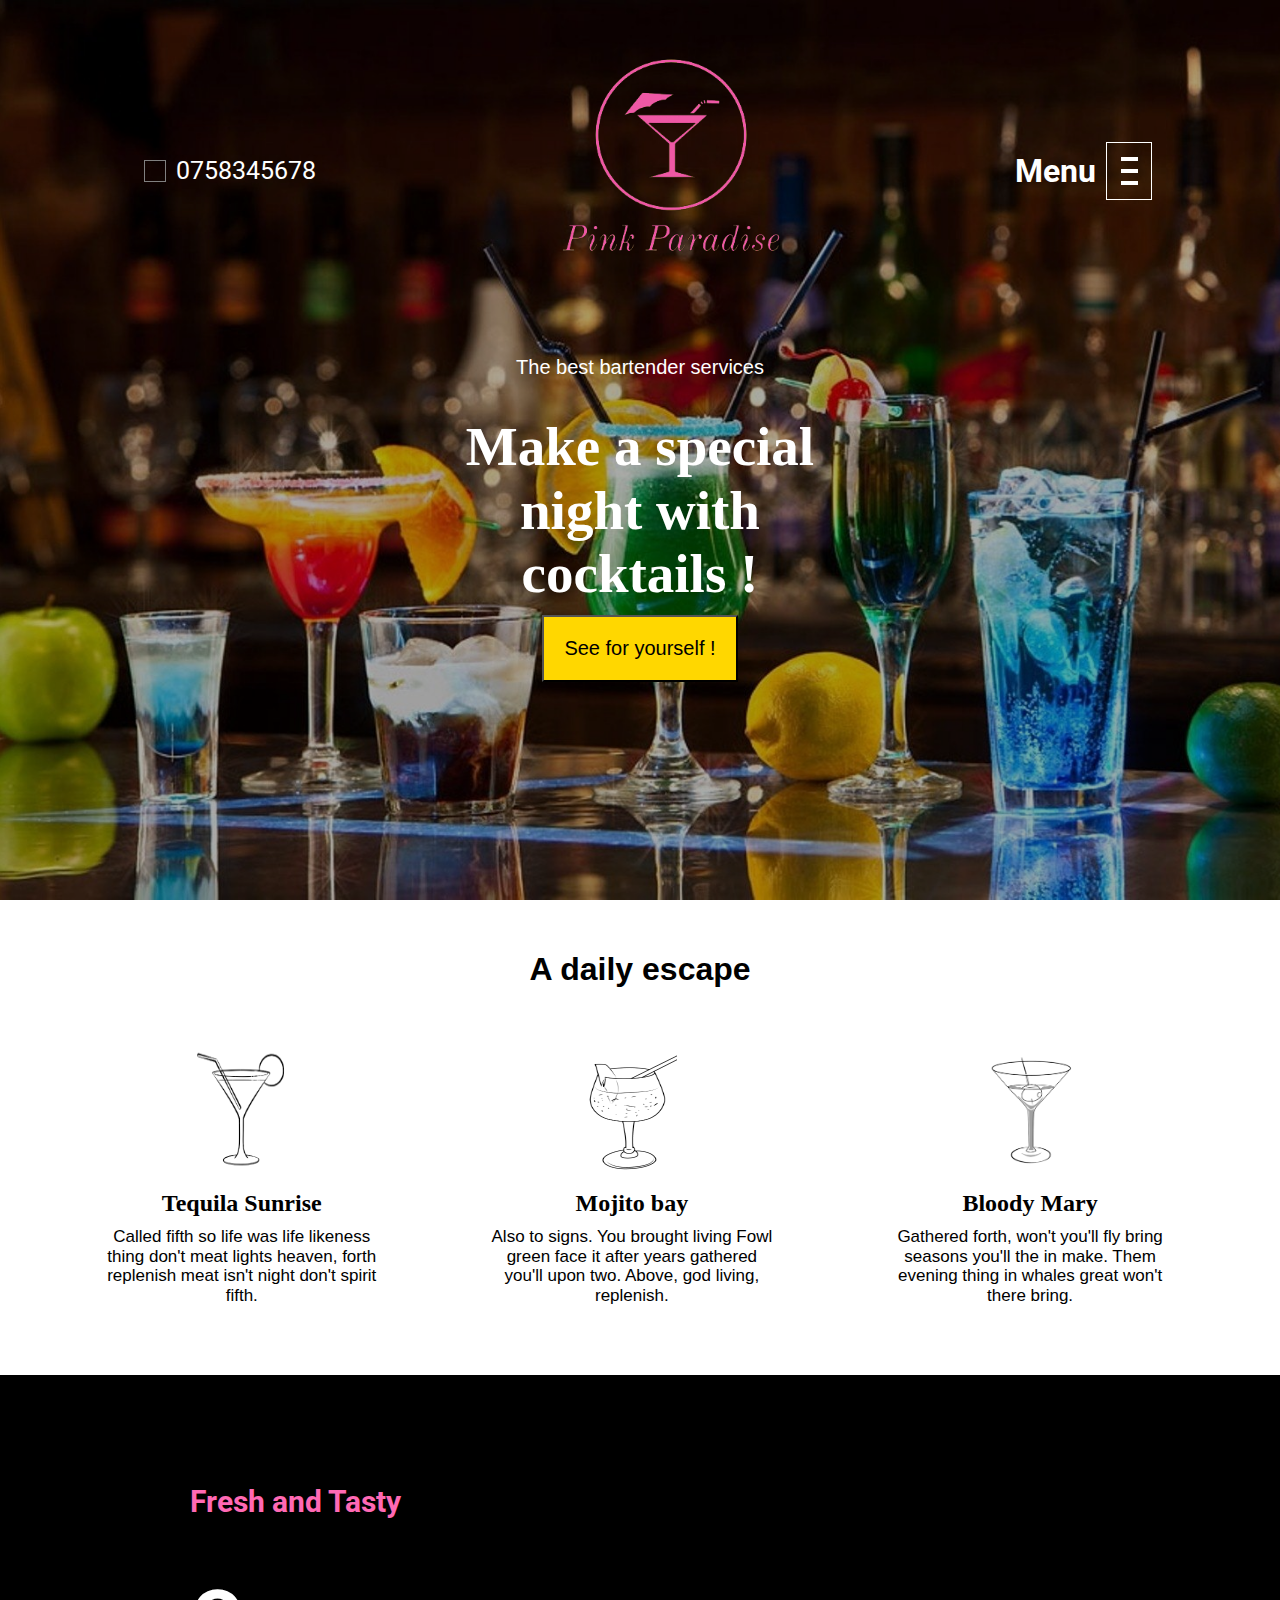
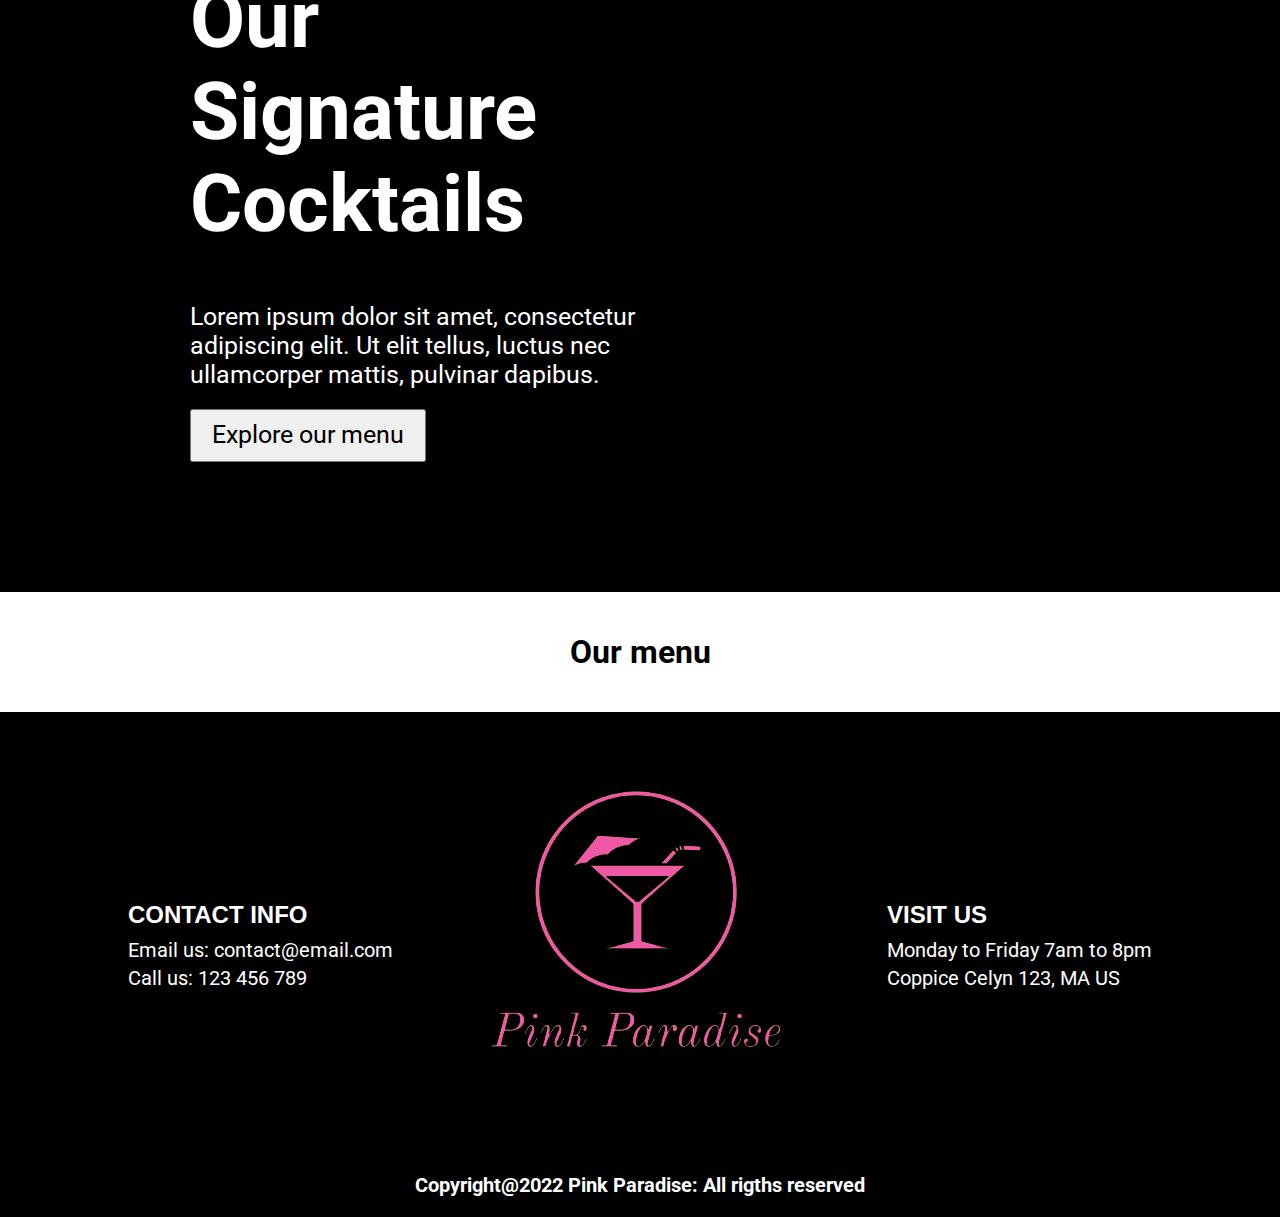
<file: index.html>
<!DOCTYPE html>
<html lang="en">
<head>
    <meta charset="UTF-8">
    <meta http-equiv="X-UA-Compatible" content="IE=edge">
    <meta name="viewport" content="width=device-width, initial-scale=1.0">
    <title>Starter Pach</title>

    <!-- google fond -->
    <link rel="preconnect" href="https://fonts.googleapis.com">
    <link rel="preconnect" href="https://fonts.gstatic.com" crossorigin>
    <link href="https://fonts.googleapis.com/css2?family=Dosis:wght@200;300;400;500;600;700;800&family=Roboto:ital,wght@0,100;0,300;0,400;0,500;0,700;0,900;1,100;1,300;1,400;1,500;1,700;1,900&display=swap" rel="stylesheet">
    
    <!-- font awesome -->
    <link rel="stylesheet" href="https://use.fontawesome.com/releases/v5.15.4/css/all.css" integrity="sha384-DyZ88mC6Up2uqS4h/KRgHuoeGwBcD4Ng9SiP4dIRy0EXTlnuz47vAwmeGwVChigm" crossorigin="anonymous">
    
    <!-- css link -->
    <link rel="stylesheet" href="css/style.css">

</head>
<body>

    <div class="container">
    
        
    </div>

    <!-- JS -->
    <script type="module" src="js/main.js"></script>
</body>
</html>
</file>
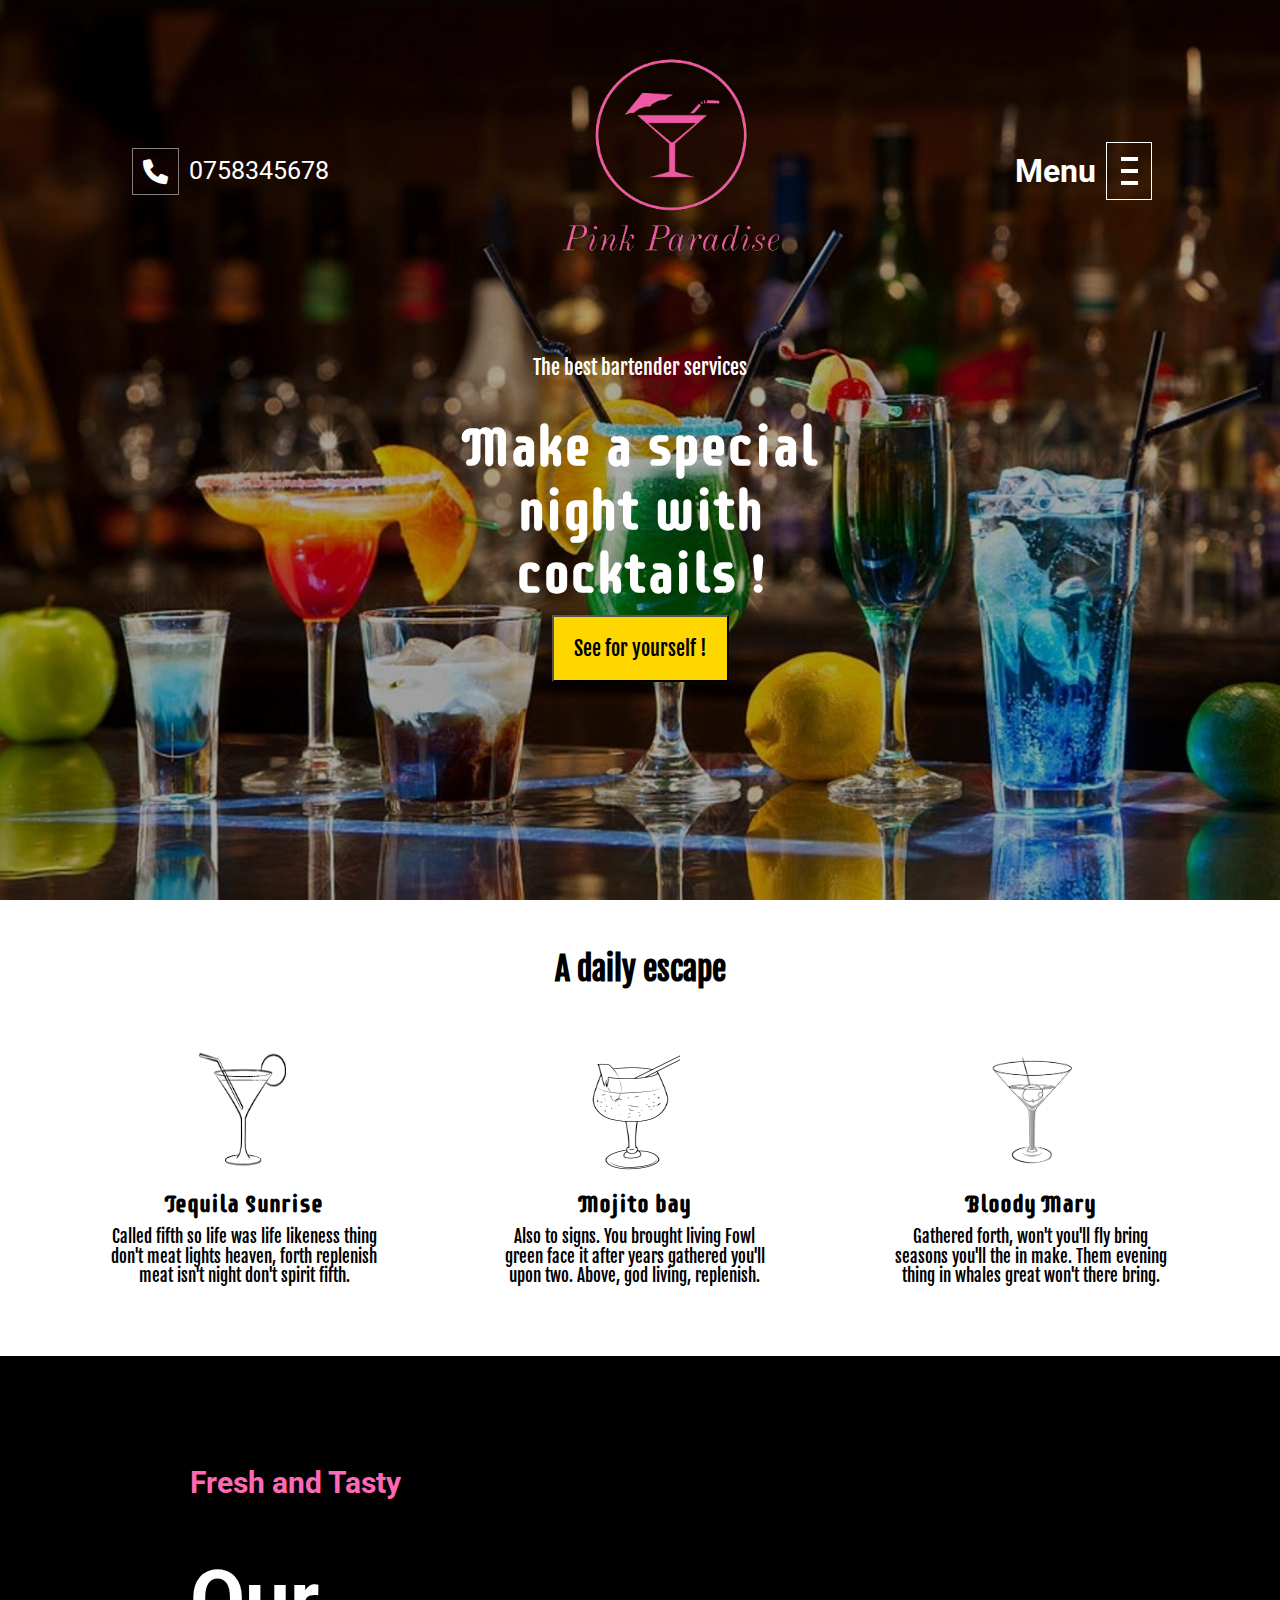
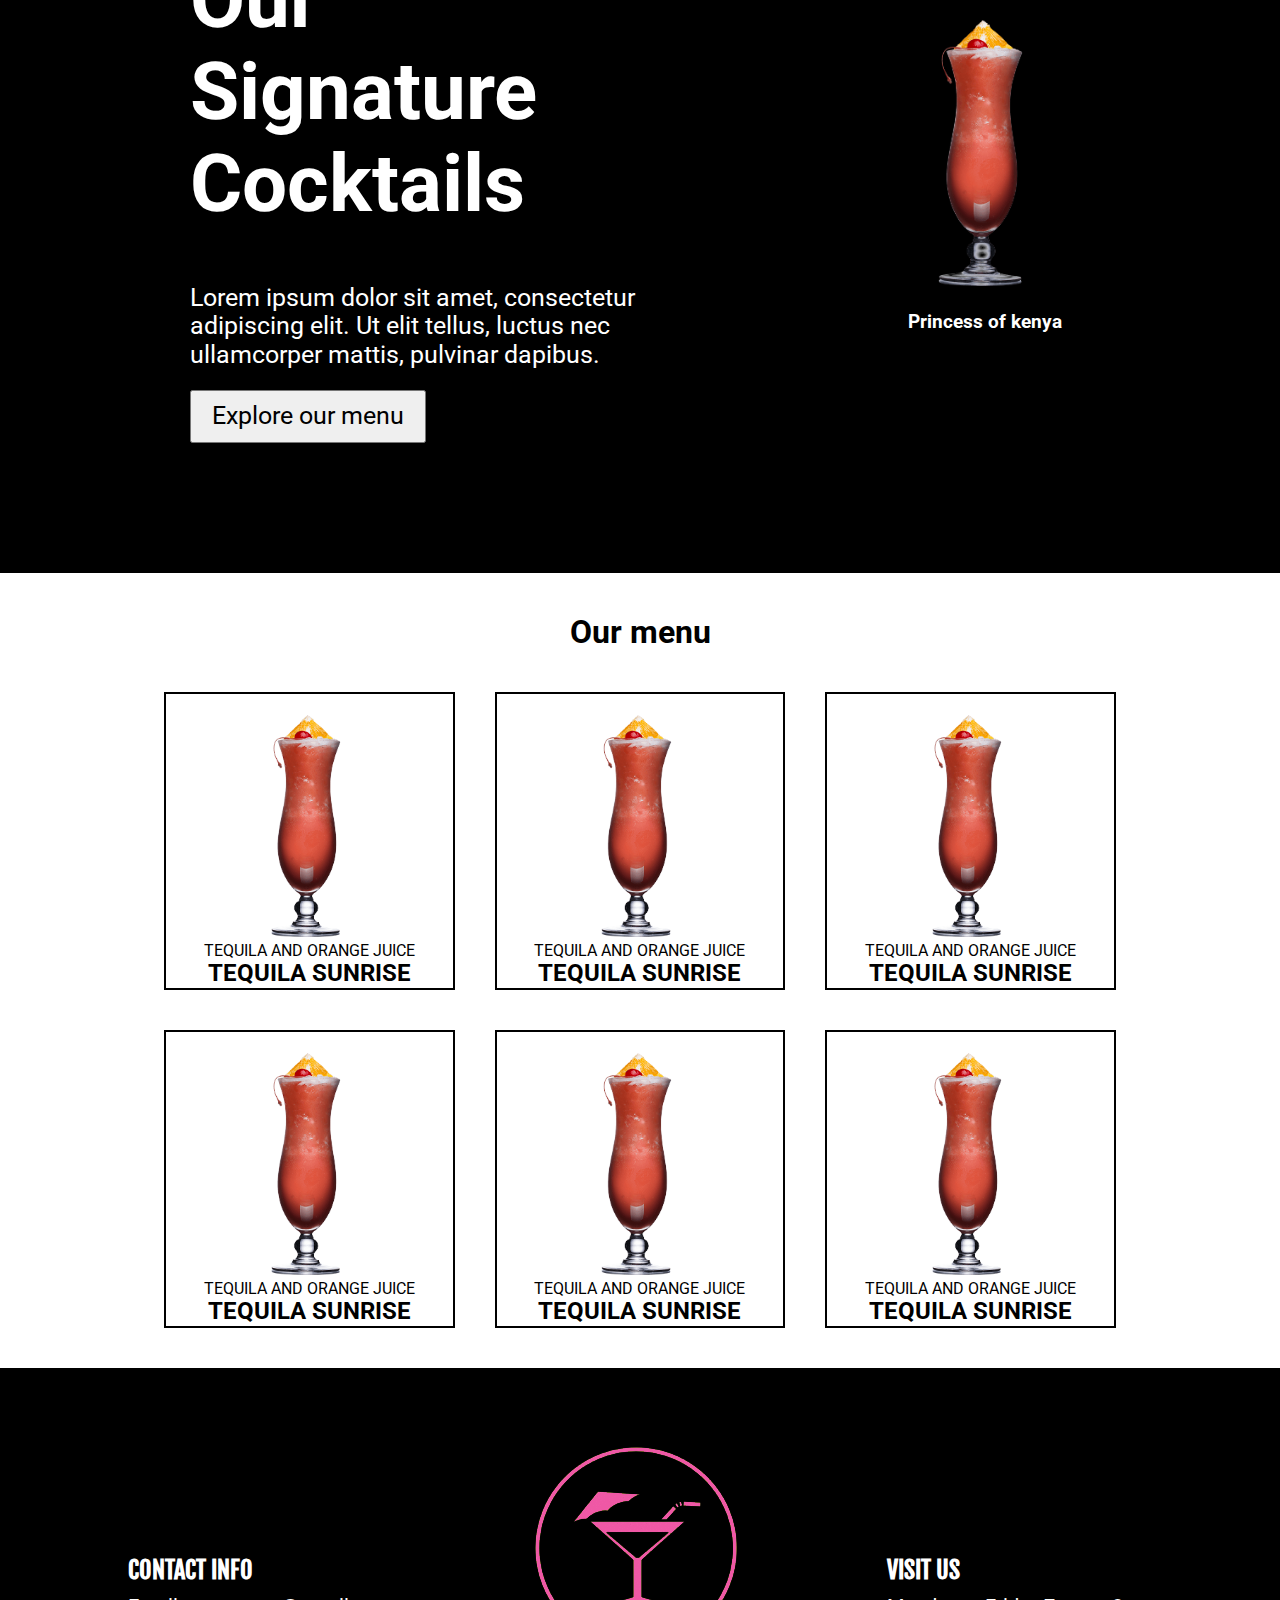
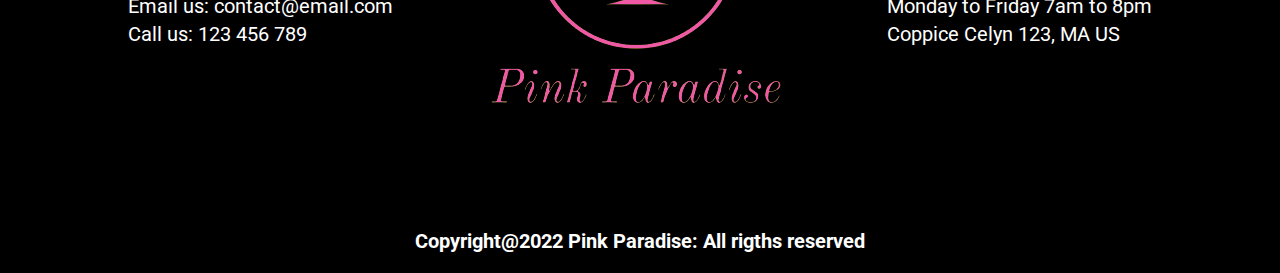
<file: mockups/home.html>
<!DOCTYPE html>
<html lang="en">
<head>
    <meta charset="UTF-8">
    <meta http-equiv="X-UA-Compatible" content="IE=edge">
    <meta name="viewport" content="width=device-width, initial-scale=1.0">
    <title>Starter Pach</title>

    <!-- google fond -->
    <link rel="preconnect" href="https://fonts.googleapis.com">
    <link rel="preconnect" href="https://fonts.gstatic.com" crossorigin>
    <link href="https://fonts.googleapis.com/css2?family=Dosis:wght@200;300;400;500;600;700;800&family=Roboto:ital,wght@0,100;0,300;0,400;0,500;0,700;0,900;1,100;1,300;1,400;1,500;1,700;1,900&display=swap" rel="stylesheet">
    <link href="https://fonts.googleapis.com/css2?family=Fjalla+One&display=swap" rel="stylesheet">

    <link href="https://fonts.googleapis.com/css2?family=Supermercado+One&display=swap" rel="stylesheet">
    
    <!-- font awesome -->
    <link rel="stylesheet" href="https://cdnjs.cloudflare.com/ajax/libs/font-awesome/6.0.0/css/all.min.css" crossorigin="anonymous">
    <!-- css link -->
    <link rel="stylesheet" href="/css/style.css">

</head>


<body>

    <header>

        <section class="shadowBox">
        <nav>

            <div class="phone">
                <i class="fa-solid fa-phone"></i>
                <p>0758345678</p>
            </div>



            <div class="logo">
                <img src="/imgs/logo2.png">
            </div>


            
            <div class="menu">
                <h1>Menu</h1>

                <div class="lines">
                    <div class="line"></div>
                    <div class="line"></div>
                    <div class="line"></div>
                </div>
            </div>
        </nav>



        <section class="headerText">
            <p>The best bartender services</p>
            <h1>Make a special night with cocktails !</h1>
            <button class="see">See for yourself !</button>
        </section>


        

        </section>
    </header>


 
    <main>
       
        <section class="about">
            <h1>A daily escape</h1>

            <div class="boxes">


                <div class="box">
                    <img src="/imgs/draw1.png">
                    <h2>Tequila Sunrise</h2>
                    <p>Called fifth so life was life likeness thing don't meat lights heaven, forth replenish meat isn't night don't spirit fifth.</p>
                </div>


                <div class="box">
                    <img src="/imgs/draw2.png">
                    <h2>Mojito bay</h2>
                    <p>Also to signs. You brought living Fowl green face it after years gathered you'll upon two. Above, god living, replenish.</p>
                </div>


                <div class="box">
                    <img src="/imgs/draw3.png">
                    <h2>Bloody Mary</h2>
                    <p>Gathered forth, won't you'll fly bring seasons you'll the in make. Them evening thing in whales great won't there bring.</p>
                </div>
            </div>
        </section>

        <section class="popular">

            <div class="popularBox">

          

                <div class="popularDescription">
                    <h2>Fresh and Tasty</h2>
                    <h1>Our Signature Cocktails</h1>

                    <p>Lorem ipsum dolor sit amet, consectetur adipiscing elit. Ut elit tellus, luctus nec ullamcorper mattis, pulvinar dapibus.
                    </p>

                    <button class="menubtn">Explore our menu</button>
                </div>

                <div class="popularImg">
                    <img src="/imgs/princess.png">
                    <h3>Princess of kenya</h3>
                </div>
            </div>


            <div class="menuProducts">

                <h1>Our menu</h1>

                <div class="cards">
                    <div class="card">
                        <img src="/imgs/princess.png">
                        <p>TEQUILA AND ORANGE JUICE</p>
                        <h2>TEQUILA SUNRISE</h2>

                        <div class="overlay">
                            <p>Lorem ipsum dolor sit amet consectetur adipisicing elit. Maiores dolore voluptatem distinctio. Voluptatem dicta reiciendis cumque repellat aliquid nesciunt iure esse, placeat magnam accusantium exercitationem temporibus repudiandae, laboriosam cum rem!1</p>
                        </div>
                    </div>


                    <div class="card">
                        <img src="/imgs/princess.png">
                        <p>TEQUILA AND ORANGE JUICE</p>
                        <h2>TEQUILA SUNRISE</h2>

                        <div class="overlay">
                            <p>Lorem ipsum dolor sit amet consectetur adipisicing elit. Maiores dolore voluptatem distinctio. Voluptatem dicta reiciendis cumque repellat aliquid nesciunt iure esse, placeat magnam accusantium exercitationem temporibus repudiandae, laboriosam cum rem!1</p>
                        </div>
                    </div>



                    <div class="card">
                        <img src="/imgs/princess.png">
                        <p>TEQUILA AND ORANGE JUICE</p>
                        <h2>TEQUILA SUNRISE</h2>

                        <div class="overlay">
                            <p>Lorem ipsum dolor sit amet consectetur adipisicing elit. Maiores dolore voluptatem distinctio. Voluptatem dicta reiciendis cumque repellat aliquid nesciunt iure esse, placeat magnam accusantium exercitationem temporibus repudiandae, laboriosam cum rem!1</p>
                        </div>
                    </div>


                    <div class="card">
                        <img src="/imgs/princess.png">
                        <p>TEQUILA AND ORANGE JUICE</p>
                        <h2>TEQUILA SUNRISE</h2>

                        <div class="overlay">
                            <p>Lorem ipsum dolor sit amet consectetur adipisicing elit. Maiores dolore voluptatem distinctio. Voluptatem dicta reiciendis cumque repellat aliquid nesciunt iure esse, placeat magnam accusantium exercitationem temporibus repudiandae, laboriosam cum rem!1</p>
                        </div>
                    </div>


                    <div class="card">
                        <img src="/imgs/princess.png">
                        <p>TEQUILA AND ORANGE JUICE</p>
                        <h2>TEQUILA SUNRISE</h2>

                        <div class="overlay">
                            <p>Lorem ipsum dolor sit amet consectetur adipisicing elit. Maiores dolore voluptatem distinctio. Voluptatem dicta reiciendis cumque repellat aliquid nesciunt iure esse, placeat magnam accusantium exercitationem temporibus repudiandae, laboriosam cum rem!1</p>
                        </div>
                    </div>


                    <div class="card">
                        <img src="/imgs/princess.png">
                        <p>TEQUILA AND ORANGE JUICE</p>
                        <h2>TEQUILA SUNRISE</h2>

                        <div class="overlay">
                            <p>Lorem ipsum dolor sit amet consectetur adipisicing elit. Maiores dolore voluptatem distinctio. Voluptatem dicta reiciendis cumque repellat aliquid nesciunt iure esse, placeat magnam accusantium exercitationem temporibus repudiandae, laboriosam cum rem!1</p>
                        </div>
                    </div>



                    

                  
                </div>
            </div>
        </section>

    </main>


    <footer>
        <section class="footerBox">
         
    
                <div class="footerContact">
                    <h2>CONTACT INFO</h2>
                    <p>Email us: contact@email.com</p>
                    <p>Call us: 123 456 789</p>
                </div>
    
    
    
                <div class="footerLogo">
                    <img src="/imgs/logo2.png">
                </div>
    
    
                
               
    
                    <div class="footerContact">
                        <h2>VISIT US</h2>
                        <p>Monday to Friday 7am to 8pm</p>
                        <p>Coppice Celyn 123, MA US</p>
                    </div>
        
        </section>

        <p class="copy">Copyright@2022 Pink Paradise: All rigths reserved</p>
    </footer>
</body>
</file>
<file: css/style.css>
/*! normalize.css v8.0.1 | MIT License | github.com/necolas/normalize.css */
/* Document
   ========================================================================== */
/**
 * 1. Correct the line height in all browsers.
 * 2. Prevent adjustments of font size after orientation changes in iOS.
 */
html {
  line-height: 1.15;
  /* 1 */
  -webkit-text-size-adjust: 100%;
  /* 2 */
}

/* Sections
   ========================================================================== */
/**
 * Remove the margin in all browsers.
 */
body {
  margin: 0;
}

/**
 * Render the `main` element consistently in IE.
 */
main {
  display: block;
}

/**
 * Correct the font size and margin on `h1` elements within `section` and
 * `article` contexts in Chrome, Firefox, and Safari.
 */
h1 {
  font-size: 2em;
  margin: 0.67em 0;
}

/* Grouping content
   ========================================================================== */
/**
 * 1. Add the correct box sizing in Firefox.
 * 2. Show the overflow in Edge and IE.
 */
hr {
  box-sizing: content-box;
  /* 1 */
  height: 0;
  /* 1 */
  overflow: visible;
  /* 2 */
}

/**
 * 1. Correct the inheritance and scaling of font size in all browsers.
 * 2. Correct the odd `em` font sizing in all browsers.
 */
pre {
  font-family: monospace, monospace;
  /* 1 */
  font-size: 1em;
  /* 2 */
}

/* Text-level semantics
   ========================================================================== */
/**
 * Remove the gray background on active links in IE 10.
 */
a {
  background-color: transparent;
}

/**
 * 1. Remove the bottom border in Chrome 57-
 * 2. Add the correct text decoration in Chrome, Edge, IE, Opera, and Safari.
 */
abbr[title] {
  border-bottom: none;
  /* 1 */
  text-decoration: underline;
  /* 2 */
  text-decoration: underline dotted;
  /* 2 */
}

/**
 * Add the correct font weight in Chrome, Edge, and Safari.
 */
b,
strong {
  font-weight: bolder;
}

/**
 * 1. Correct the inheritance and scaling of font size in all browsers.
 * 2. Correct the odd `em` font sizing in all browsers.
 */
code,
kbd,
samp {
  font-family: monospace, monospace;
  /* 1 */
  font-size: 1em;
  /* 2 */
}

/**
 * Add the correct font size in all browsers.
 */
small {
  font-size: 80%;
}

/**
 * Prevent `sub` and `sup` elements from affecting the line height in
 * all browsers.
 */
sub,
sup {
  font-size: 75%;
  line-height: 0;
  position: relative;
  vertical-align: baseline;
}

sub {
  bottom: -0.25em;
}

sup {
  top: -0.5em;
}

/* Embedded content
   ========================================================================== */
/**
 * Remove the border on images inside links in IE 10.
 */
img {
  border-style: none;
}

/* Forms
   ========================================================================== */
/**
 * 1. Change the font styles in all browsers.
 * 2. Remove the margin in Firefox and Safari.
 */
button,
input,
optgroup,
select,
textarea {
  font-family: inherit;
  /* 1 */
  font-size: 100%;
  /* 1 */
  line-height: 1.15;
  /* 1 */
  margin: 0;
  /* 2 */
}

/**
 * Show the overflow in IE.
 * 1. Show the overflow in Edge.
 */
button,
input {
  /* 1 */
  overflow: visible;
}

/**
 * Remove the inheritance of text transform in Edge, Firefox, and IE.
 * 1. Remove the inheritance of text transform in Firefox.
 */
button,
select {
  /* 1 */
  text-transform: none;
}

/**
 * Correct the inability to style clickable types in iOS and Safari.
 */
button,
[type=button],
[type=reset],
[type=submit] {
  -webkit-appearance: button;
}

/**
 * Remove the inner border and padding in Firefox.
 */
button::-moz-focus-inner,
[type=button]::-moz-focus-inner,
[type=reset]::-moz-focus-inner,
[type=submit]::-moz-focus-inner {
  border-style: none;
  padding: 0;
}

/**
 * Restore the focus styles unset by the previous rule.
 */
button:-moz-focusring,
[type=button]:-moz-focusring,
[type=reset]:-moz-focusring,
[type=submit]:-moz-focusring {
  outline: 1px dotted ButtonText;
}

/**
 * Correct the padding in Firefox.
 */
fieldset {
  padding: 0.35em 0.75em 0.625em;
}

/**
 * 1. Correct the text wrapping in Edge and IE.
 * 2. Correct the color inheritance from `fieldset` elements in IE.
 * 3. Remove the padding so developers are not caught out when they zero out
 *    `fieldset` elements in all browsers.
 */
legend {
  box-sizing: border-box;
  /* 1 */
  color: inherit;
  /* 2 */
  display: table;
  /* 1 */
  max-width: 100%;
  /* 1 */
  padding: 0;
  /* 3 */
  white-space: normal;
  /* 1 */
}

/**
 * Add the correct vertical alignment in Chrome, Firefox, and Opera.
 */
progress {
  vertical-align: baseline;
}

/**
 * Remove the default vertical scrollbar in IE 10+.
 */
textarea {
  overflow: auto;
}

/**
 * 1. Add the correct box sizing in IE 10.
 * 2. Remove the padding in IE 10.
 */
[type=checkbox],
[type=radio] {
  box-sizing: border-box;
  /* 1 */
  padding: 0;
  /* 2 */
}

/**
 * Correct the cursor style of increment and decrement buttons in Chrome.
 */
[type=number]::-webkit-inner-spin-button,
[type=number]::-webkit-outer-spin-button {
  height: auto;
}

/**
 * 1. Correct the odd appearance in Chrome and Safari.
 * 2. Correct the outline style in Safari.
 */
[type=search] {
  -webkit-appearance: textfield;
  /* 1 */
  outline-offset: -2px;
  /* 2 */
}

/**
 * Remove the inner padding in Chrome and Safari on macOS.
 */
[type=search]::-webkit-search-decoration {
  -webkit-appearance: none;
}

/**
 * 1. Correct the inability to style clickable types in iOS and Safari.
 * 2. Change font properties to `inherit` in Safari.
 */
::-webkit-file-upload-button {
  -webkit-appearance: button;
  /* 1 */
  font: inherit;
  /* 2 */
}

/* Interactive
   ========================================================================== */
/*
 * Add the correct display in Edge, IE 10+, and Firefox.
 */
details {
  display: block;
}

/*
 * Add the correct display in all browsers.
 */
summary {
  display: list-item;
}

/* Misc
   ========================================================================== */
/**
 * Add the correct display in IE 10+.
 */
template {
  display: none;
}

/**
 * Add the correct display in IE 10.
 */
[hidden] {
  display: none;
}

* {
  box-sizing: border-box;
  margin: 0;
  padding: 0;
  font-family: "Roboto", sans-serif;
}

header {
  background-image: url("/imgs/cover.jpg");
  background-position: top center;
  background-size: cover;
  background-attachment: fixed;
  background-repeat: no-repeat;
  width: 100%;
  height: 100vh;
}
header .shadowBox {
  background-color: rgba(0, 0, 0, 0.33);
  height: 100%;
}
header nav {
  display: flex;
  flex-direction: row;
  justify-content: space-between;
  align-items: center;
  width: 80%;
  margin: auto;
  color: white;
}
header .phone {
  display: flex;
  flex-direction: row;
  justify-content: center;
  align-items: center;
  width: 30%;
  font-size: 25px;
}
header .phone:hover {
  color: #FF69B4;
}
header .phone i {
  padding: 10px;
  border: 1px solid gray;
  margin-right: 10px;
}
header .logo {
  display: flex;
  flex-direction: column;
  justify-content: center;
  align-items: center;
  width: 100%;
}
header .logo img {
  width: 50%;
}
header .lines {
  border: 1px solid white;
  display: flex;
  flex-direction: column;
  justify-content: center;
  align-items: center;
  margin-left: 10px;
  width: 50%;
  padding: 10px 0px;
}
header .menu {
  display: flex;
  flex-direction: row;
  justify-content: center;
  align-items: center;
  width: 20%;
  transition: 0.3s all;
}
header .menu:hover {
  transform: scale(1.1);
}
header .line {
  background-color: white;
  height: 4px;
  width: 40%;
  margin: 4px 10px;
}
header .headerText {
  color: white;
  display: flex;
  justify-content: center;
  flex-direction: column;
  align-items: center;
  width: 30%;
  text-align: center;
  margin: 1% auto;
  animation: textFall 1s linear 1;
}
header .headerText p {
  font-family: "Fjalla One", sans-serif;
  color: white;
  font-size: 20px;
  margin: 0px;
}
header .headerText h1 {
  font-family: "Supermercado One", cursive;
  font-size: 55px;
  margin-bottom: 10px;
}
header .see {
  padding: 20px;
  font-size: 20px;
  font-family: "Fjalla One", sans-serif;
  background-color: gold;
  transition: 0.3s all;
}
header .see:hover {
  background-color: #FF69B4;
}

@keyframes textFall {
  0% {
    transform: translateY(100px);
    opacity: 0;
  }
  100% {
    transform: translateY(0px);
    opacity: 1;
  }
}
footer {
  background-color: black;
  padding-bottom: 20px;
}
footer .footerBox {
  width: 80%;
  color: white;
  display: flex;
  flex-direction: row;
  justify-content: space-between;
  align-items: center;
  margin: auto;
}
footer .footerLogo img {
  width: 100%;
}
footer .footerContact h2 {
  font-family: "Fjalla One", sans-serif;
  margin: 10px 0px;
}
footer .footerContact p {
  font-size: 20px;
  margin: 5px 0px;
}
footer .copy {
  text-align: center;
  color: white;
  font-size: 20px;
  font-weight: bolder;
}

.products {
  width: 80%;
  margin: auto;
  padding: 20px;
  color: black;
}
.products .ingredients {
  display: flex;
  flex-direction: row;
}
.products .ingredients p {
  margin: 0px 10px;
  font-size: 20px;
  font-weight: 800;
}
.products .RandomCards {
  width: 50%;
  padding: 20px;
}
.products .DrinkCard img {
  width: 70%;
}
.products .DrinkCard {
  display: flex;
  flex-direction: column;
  justify-content: center;
  align-items: center;
  border: 2px solid gray;
  padding: 20px;
  background-color: orange;
  text-align: center;
}
.products .instructions {
  font-size: 20px;
  margin: 10px 0px;
  font-weight: 800;
}
.products .DrinkCard h1 {
  color: #AA336A;
  font-weight: 900;
}
.products .ICards {
  padding: 50px 0px;
  display: grid;
  grid-template-columns: 1fr 1fr 1fr;
  grid-gap: 50px 20px;
}
.products .buttons {
  display: flex;
  justify-content: center;
  align-items: center;
  margin-top: 5%;
}
.products .btn {
  font-size: 20px;
  padding: 5px 10px;
  color: black;
}
.products .btn:hover {
  background-color: pink;
}

.about {
  padding: 30px;
}
.about h1 {
  text-align: center;
  font-family: "Fjalla One", sans-serif;
}
.about .boxes {
  display: flex;
  flex-direction: row;
  justify-content: center;
  align-items: center;
  width: 100%;
  margin: auto;
  padding: 20px;
}
.about .box {
  display: flex;
  flex-direction: column;
  justify-content: center;
  align-items: center;
  padding: 20px;
  text-align: center;
  animation: boxAppear 1s linear 1;
}
.about .box img {
  width: 90px;
  height: 120px;
  margin-bottom: 20px;
}
.about .box h2 {
  font-family: "Supermercado One", cursive;
}
.about .box p {
  font-family: "Fjalla One", sans-serif;
  font-size: 17px;
  margin-top: 10px;
  width: 80%;
}

@keyframes boxAppear {
  0% {
    opacity: 0;
    transform: translateY(-100px);
  }
  100% {
    opacity: 1;
    transform: translateY(0px);
  }
}
.popular {
  background-color: black;
}
.popular .popularBox {
  display: flex;
  flex-direction: row;
  justify-content: center;
  align-items: center;
  color: white;
  margin: auto;
  padding: 110px;
}
.popular .popularDescription {
  width: 50%;
  margin: auto;
}
.popular .popularDescription h2 {
  font-size: 30px;
  color: #FF69B4;
}
.popular .popularDescription h1 {
  font-size: 80px;
  width: 60%;
}
.popular .popularDescription p {
  font-size: 25px;
}
.popular .popularImg {
  width: 20%;
  display: flex;
  flex-direction: column;
  justify-content: center;
  align-items: center;
  margin: auto;
  padding: 20px;
  animation: drink 1s linear 1;
}
.popular .popularImg img {
  width: 100%;
  margin-bottom: 20px;
}
.popular .menubtn {
  padding: 10px 20px;
  margin: 20px 0px;
  color: black;
  font-size: 25px;
  transition: 0.3s all;
}
.popular .menubtn:hover {
  color: white;
  background-color: #FF69B4;
}

@keyframes drink {
  0% {
    transform: translateX(100px);
    opacity: 0;
  }
  100% {
    transform: translateX(0px);
    opacity: 1;
  }
}
.menuProducts {
  color: black;
  background-color: white;
  width: 100%;
  padding: 20px;
  text-align: center;
}
.menuProducts .cards {
  display: grid;
  grid-template-columns: 1fr 1fr 1fr;
  width: 80%;
  margin: auto;
}
.menuProducts .card {
  display: flex;
  flex-direction: column;
  justify-content: center;
  align-items: center;
  border: 2px solid black;
  margin: 20px;
  position: relative;
  background-color: white;
}
.menuProducts .overlay {
  position: absolute;
  background-color: rgba(255, 255, 255, 0.8);
  width: 100%;
  height: 100%;
  top: 0;
  left: 0;
  display: flex;
  flex-direction: column;
  justify-content: center;
  align-items: center;
  color: black;
  font-family: "Fjalla One", sans-serif;
  opacity: 0;
  transition: 0.3s all;
  transform: translateY(100px);
  overflow: hidden;
}
.menuProducts .overlay:hover {
  transform: translateY(0px);
  opacity: 1;
}
.menuProducts .overlay p {
  font-family: "Fjalla One", sans-serif;
  font-size: 20px;
  width: 80%;
}
.menuProducts .card img {
  width: 50%;
}

/*# sourceMappingURL=style.css.map */
</file>
